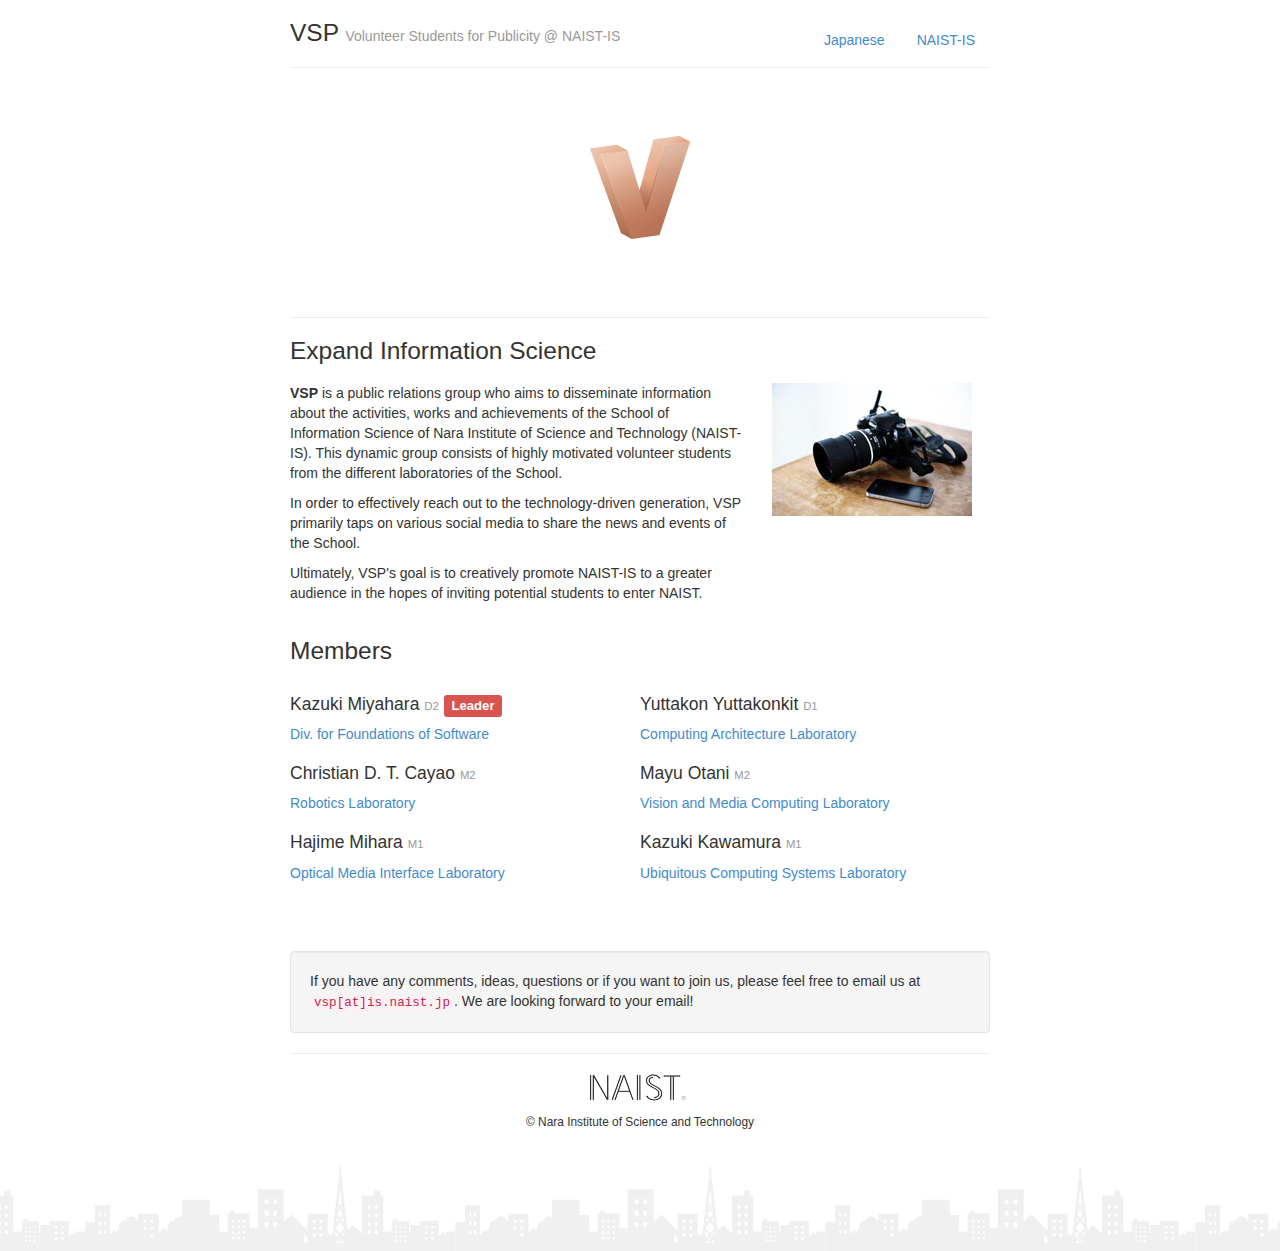
<file: index.html>
<!DOCTYPE html>
<html lang="en">
  <head>
    <meta charset="utf-8">
    <title>VSP | NAIST-IS</title>
    <meta name="viewport" content="width=device-width, initial-scale=1.0">
    <meta name="keywords" content="naist, information science">
    <link rel="canonical" href="http://isw3.naist.jp/IS/PubWG/VSP/">
    <meta property='og:locale' content='en_US'>
    <meta property='og:title' content='VSP | NAIST-IS'>
    <meta property='og:description' content='VSP is a public relations group consisted of volunteer students at NAIST-IS.'>
    <meta property='og:url' content='http://isw3.naist.jp/IS/PubWG/VSP/'>
    <meta property='og:site_name' content='VSP | NAIST-IS'>
    <meta property='og:type' content='article'>

    <link href="./css/bootstrap.min.css" rel="stylesheet">    
    <link href="./css/vsp.css" rel="stylesheet">
  </head>

  <body>

    <div class="container-narrow">

      <header class="masthead">
        <ul class="nav nav-pills pull-right">
          <li><a href="index-jp.html">Japanese</a></li>
          <li><a href="http://isw3.naist.jp/home-en.html">NAIST-IS</a></li>
        </ul>
        <h1>VSP <small class="muted">Volunteer Students for Publicity @ NAIST-IS</small></h1>
      </header>

      <hr>

      <div class="jumbotron">
        <img alt="V" src="./img/logo_v.png">
      </div>

      <hr>

      <section class="row missions">
        <h2 class="mission">Expand Information Science</h2>
        <div class="col-sm-8">
          <p><strong>VSP</strong> is a public relations group who aims to disseminate information about the activities, works and achievements of the School of Information Science of Nara Institute of Science and Technology (NAIST-IS). This dynamic group consists of highly motivated volunteer students from the different laboratories of the School.</p>

          <p>In order to effectively reach out to the technology-driven generation, VSP primarily taps on various social media to share the news and events of the School.</p>

          <p>Ultimately, VSP's goal is to creatively promote NAIST-IS to a greater audience in the hopes of inviting potential students to enter NAIST.</p>
        </div>

        <div class="col-sm-4">
          <img alt="Expand Information Science" src="./img/camera_d.jpg" class="mission">
        </div>

      </section>

      <section>

        <h2>Members</h2>
        <div class="row members">

          <div class="col-sm-6">
            <section class="member">
              <h3 class="name">Kazuki Miyahara <small>D2</small> <span class="label label-danger">Leader</span></h3>
              <p><a href="http://ito-lab.naist.jp/index_en.html">Div. for Foundations of Software</a></p>
            </section>

            <section class="member">
              <h3>Christian D. T. Cayao <small>M2</small></h3>
              <p><a href="http://robotics.naist.jp/en/">Robotics Laboratory</a></p>
            </section>

            <section>
              <h3>Hajime Mihara <small>M1</small></h3>
              <p><a href="http://omilab.naist.jp/index.html">Optical Media Interface Laboratory</a></p>
            </section>
          </div>

          <div class="col-sm-6">

            <section class="member">
              <h3>Yuttakon Yuttakonkit <small>D1</small></h3>
              <p><a href="http://arch.naist.jp/">Computing Architecture Laboratory</a></p>
            </section>

            <section class="member">
              <h3>Mayu Otani <small>M2</small></h3>
              <p><a href="http://yokoya.naist.jp/index-e.html">Vision and Media Computing Laboratory</a></p>
            </section>

            <section class="member">
              <h3>Kazuki Kawamura <small>M1</small></h3>
              <p><a href="http://ubi-lab.naist.jp/?lang=en">Ubiquitous Computing Systems Laboratory</a></p>
            </section>
          </div>

        </div>

      </section>

      <address class="well">
        If you have any comments, ideas, questions or if you want to join us, please feel free to email us at <code>vsp[at]is.naist.jp</code>. We are looking forward to your email!
      </address>

      <hr>

    </div> <!-- /container -->

    <footer>
      <a href="http://www.naist.jp/en/"><img alt="NAIST logo" src="./img/logobk_100.gif" id="naist-logo"></a>
      <br>
      <small>&copy; Nara Institute of Science and Technology</small>
    </footer>

  </body>
</html>
</file>
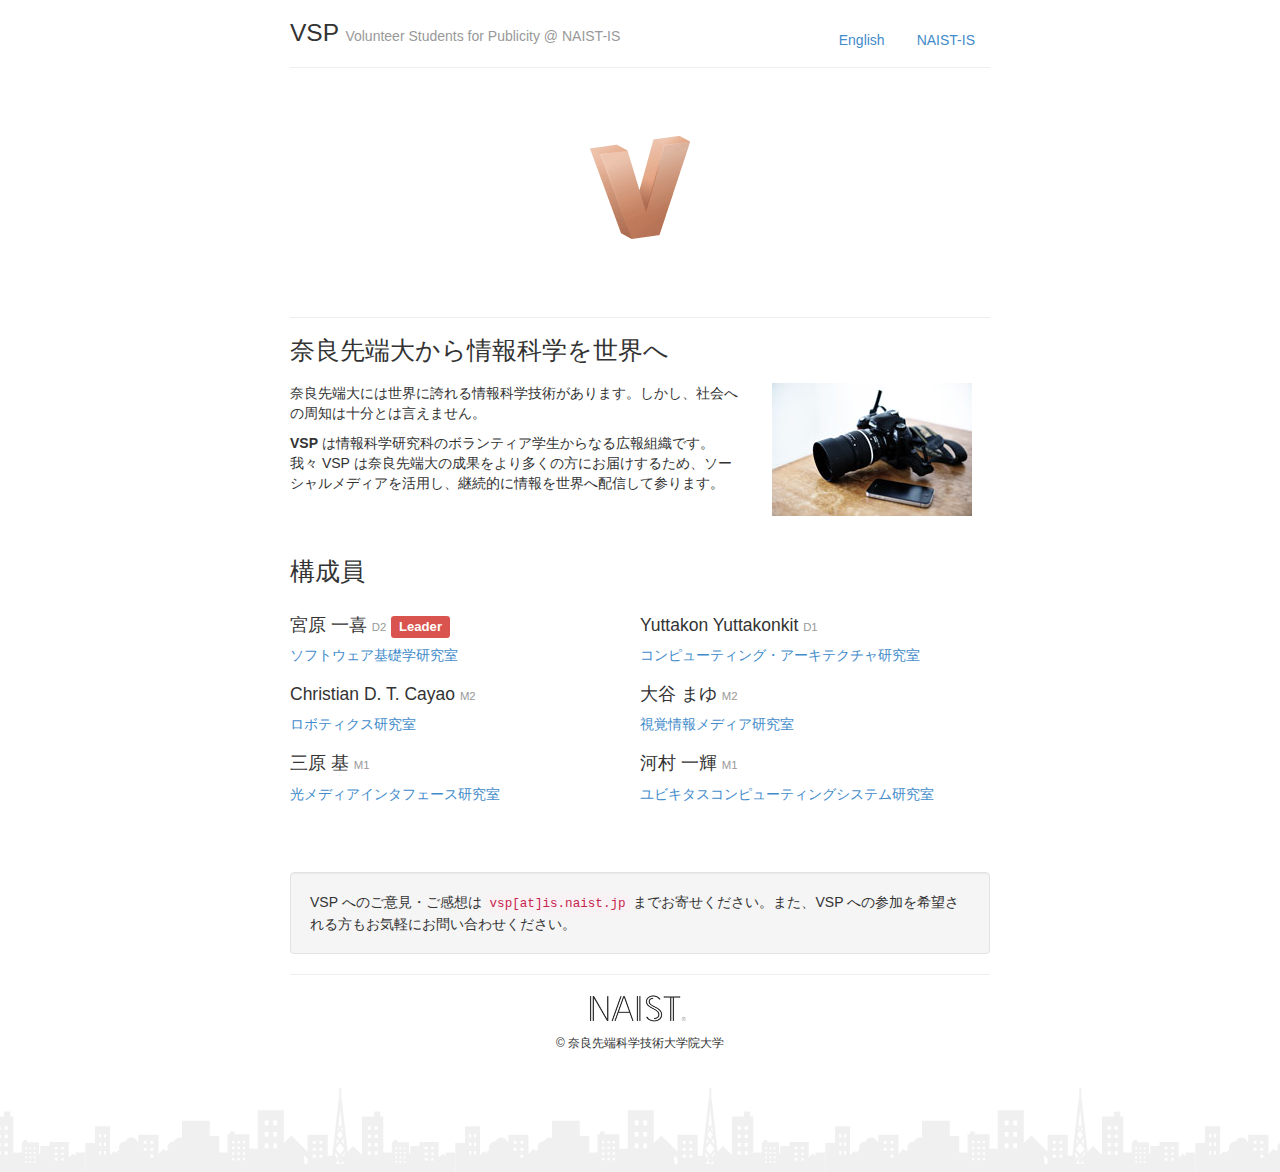
<file: index-jp.html>
<!DOCTYPE html>
<html lang="ja">
  <head>
    <meta charset="utf-8">
    <title>VSP | NAIST-IS</title>
    <meta name="viewport" content="width=device-width, initial-scale=1.0">
    <meta name="keywords" content="naist, information science">
    <link rel="canonical" href="http://isw3.naist.jp/IS/PubWG/VSP/index-jp.html">
    <meta property='og:locale' content='ja_JP'>
    <meta property='og:title' content='VSP | NAIST-IS'>
    <meta property='og:description' content='VSPは情報科学研究科のボランティア学生からなる広報組織です。'>
    <meta property='og:url' content='http://isw3.naist.jp/IS/PubWG/VSP/index-jp.html'>
    <meta property='og:site_name' content='VSP | NAIST-IS'>
    <meta property='og:type' content='article'>

    <link href="./css/bootstrap.min.css" rel="stylesheet">
    <link href="./css/vsp.css" rel="stylesheet">
  </head>

  <body>

    <div class="container-narrow">

      <header class="masthead">
        <ul class="nav nav-pills pull-right">
          <li><a href="index.html">English</a></li>
          <li><a href="http://isw3.naist.jp/">NAIST-IS</a></li>
        </ul>
        <h1>VSP <small class="muted">Volunteer Students for Publicity @ NAIST-IS</small></h1>
      </header>

      <hr>

      <div class="jumbotron">
        <img alt="V" src="./img/logo_v.png">
      </div>

      <hr>

      <section class="row missions">

        <h2 class="mission">奈良先端大から情報科学を世界へ</h2>
        <div class="col-sm-8">
          <p>奈良先端大には世界に誇れる情報科学技術があります。しかし、社会への周知は十分とは言えません。</p>
          <p><strong>VSP</strong> は情報科学研究科のボランティア学生からなる広報組織です。<br>我々 VSP は奈良先端大の成果をより多くの方にお届けするため、ソーシャルメディアを活用し、継続的に情報を世界へ配信して参ります。</p>
        </div>

        <div class="col-sm-4">
          <img alt="奈良先端大から情報科学を世界へ" src="./img/camera_d.jpg" class="mission">
        </div>

      </section>

      <section>

        <h2>構成員</h2>
        <div class="row members">

          <div class="col-sm-6">
            <section class="member">
              <h3 class="name">宮原 一喜 <small>D2</small> <span class="label label-danger">Leader</span></h3>
              <p><a href="http://ito-lab.naist.jp/">ソフトウェア基礎学研究室</a></p>
            </section>

            <section>
              <h3>Christian D. T. Cayao <small>M2</small></h3>
              <p><a href="http://robotics.naist.jp/">ロボティクス研究室</a></p>
            </section>

            <section class="member">
              <h3>三原 基 <small>M1</small></h3>
              <p><a href="http://omilab.naist.jp/index-jp.html">光メディアインタフェース研究室</a></p>
            </section>
          </div>
    
          <div class="col-sm-6">
            <section class="member">
              <h3>Yuttakon Yuttakonkit <small>D1</small></h3>
              <p><a href="http://arch.naist.jp/">コンピューティング・アーキテクチャ研究室</a></p>
            </section>

            <section class="member">
              <h3>大谷 まゆ <small>M2</small></h3>
              <p><a href=" http://yokoya.naist.jp/">視覚情報メディア研究室</a></p>
            </section>

            <section class="member">
              <h3>河村 一輝 <small>M1</small></h3>
              <p><a href=" http://ubi-lab.naist.jp">ユビキタスコンピューティングシステム研究室</a></p>
            </section>
          </div>

        </div>

      </section>

      <address class="well">
        VSP へのご意見・ご感想は <code>vsp[at]is.naist.jp</code> までお寄せください。また、VSP への参加を希望される方もお気軽にお問い合わせください。
      </address>

      <hr>

    </div> <!-- /container -->

    <footer>
      <a href="http://www.naist.jp/"><img alt="NAIST logo" src="./img/logobk_100.gif" id="naist-logo"></a>
      <br>
      <small>&copy; 奈良先端科学技術大学院大学</small>
    </footer>

  </body>
</html>
</file>
<file: css/vsp.css>
address {
  margin: 0;
  padding: 0;
}
footer {
  background: url("../img/footer.gif") repeat-x scroll center bottom;
  padding-bottom: 120px;
  text-align: center;
}
h1 {
  font-size: 24.5px;
}
h2 {
  font-size: 24.5px;
}
h3 {
  font-size: 17.5px;
}
h1 small {
  font-size: 14px;
}
/* Custom container */
.container-narrow {
  margin: 0 auto;
  max-width: 700px;
}
/* Main members message and sign up button */
.jumbotron {
  background-color: #fff;
  text-align: center;
}
.logo {
  font-size: 17.5px;
  font-weight: bold;
  margin-top: 10px;
}
/* Supporting members content */
.member {
  margin-bottom: 18px;
}
.members {
  margin: 0px 0 50px 0;
}
.missions {
  margin: 0 0 25px 0;
}
.mission {
  margin: 0px 0 18px 0;
}
.col-sm-6, .col-sm-8 {
  padding-left: 0px;
}
#naist-logo {
  margin: 0 5px 10px 0;
  opacity:0.8;
  filter:alpha(opacity=80); /* For IE8 and earlier */
}
</file>
